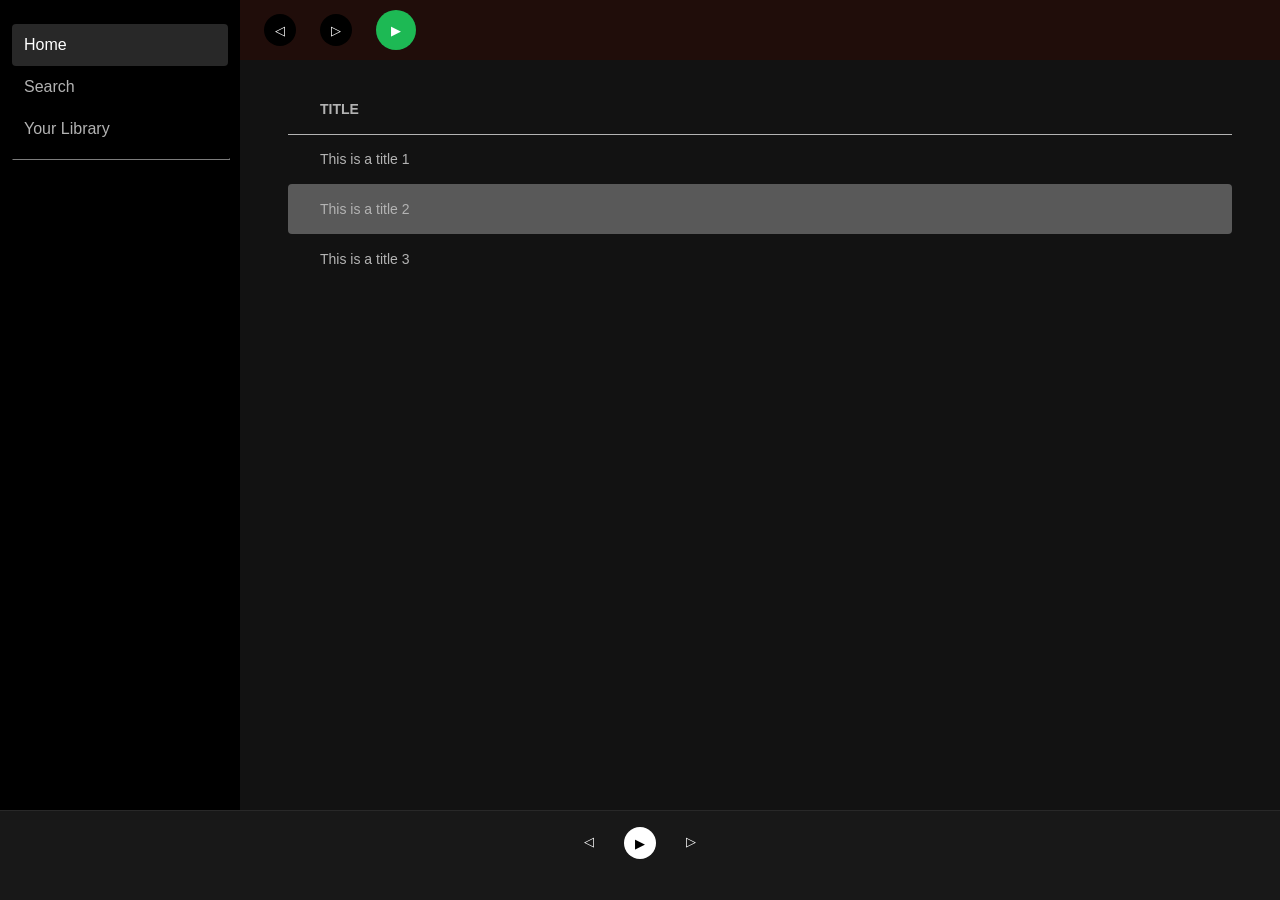
<file: Dag2/Spotify - oef3/index.html>
<!DOCTYPE html>
<html lang="en">
<head>
    <meta charset="UTF-8">
    <meta http-equiv="X-UA-Compatible" content="IE=edge">
    <meta name="viewport" content="width=device-width, initial-scale=1.0">
    <title>Document</title>
    <link rel="stylesheet" href="style.css">
</head>
<body>
    <header>
        <button class="back">◁</button>
        <button class="next">▷</button>
        <button class="play">▶</button>
    </header>

    <aside>
        <nav>
            <label class="active">Home</label>
            <label>Search</label>
            <label>Your Library</label>
            <hr />
        </nav>
    </aside>

    <main>
        <table>
            <thead>
                <tr>
                    <th>Title</th>
                </tr>
            </thead>
            <tbody>
                <tr onclick="rowSelect(event)">
                    <td>This is a title 1</td>
                </tr>
                <tr onclick="rowSelect(event)" class="active">
                    <td>This is a title 2</td>
                </tr>
                <tr onclick="rowSelect(event)">
                    <td>This is a title 3</td>
                </tr>
            </tbody>
        </table>
    </main>

    <footer>
        <button class="back">◁</button>
        <button class="play">▶</button>
        <button class="next">▷</button>
    </footer>

    <div class="popup">
        <div class="popup-overlay"></div>

        <div class="popup-content">
            <h1>Welkom bij Spotify</h1>

            <button>Ga verder...</button>
        </div>
    </div>

    <script src="main.js"></script>
</body>
</html>
</file>
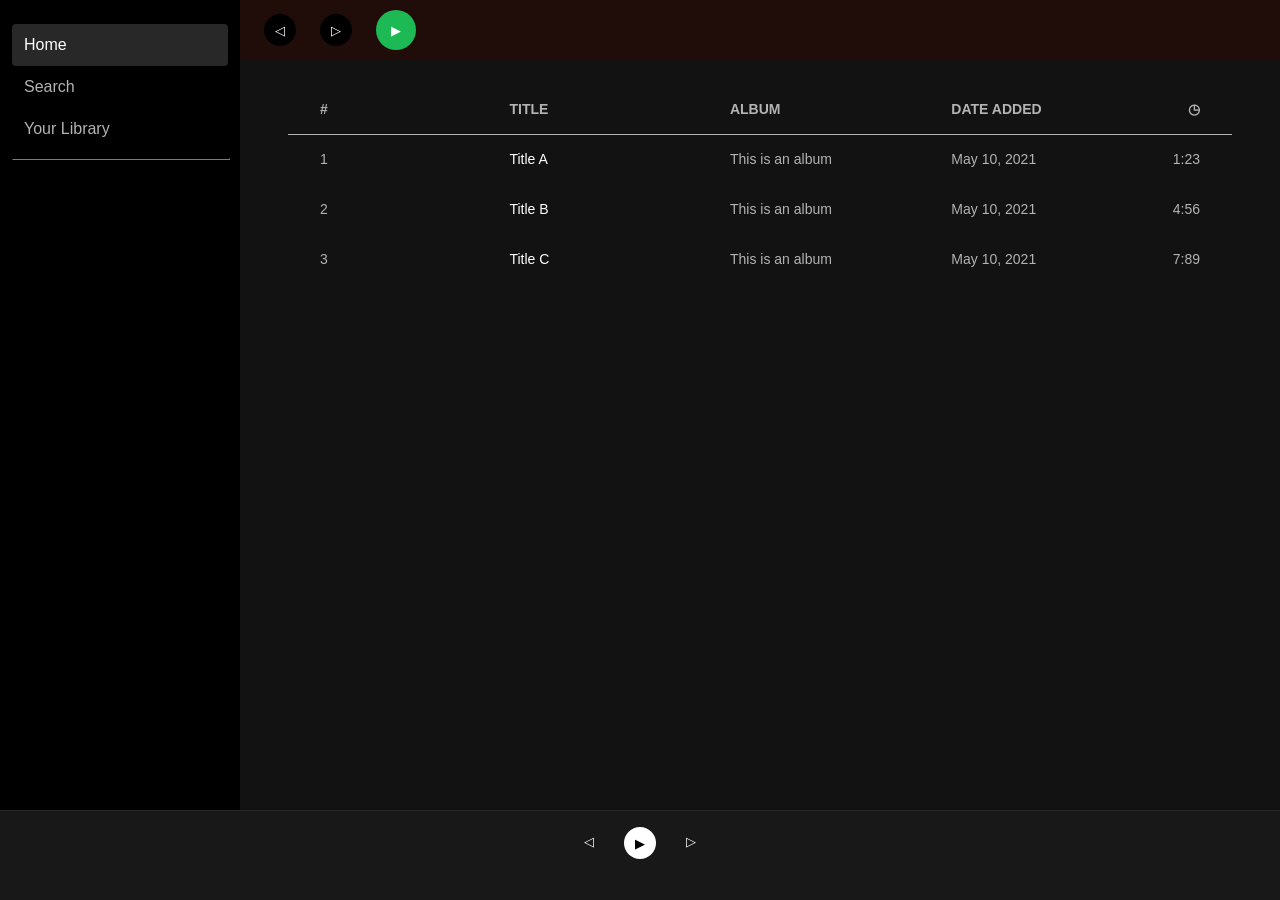
<file: Dag3/Spotify - oef1/index.html>
<!DOCTYPE html>
<html lang="en">
<head>
    <meta charset="UTF-8">
    <meta http-equiv="X-UA-Compatible" content="IE=edge">
    <meta name="viewport" content="width=device-width, initial-scale=1.0">
    <title>Document</title>
    <link rel="stylesheet" href="style.css">
</head>
<body>
    <header>
        <button class="back">◁</button>
        <button class="next">▷</button>
        <button class="play">▶</button>
    </header>

    <aside>
        <nav>
            <label class="active">Home</label>
            <label>Search</label>
            <label>Your Library</label>
            <hr />
        </nav>
    </aside>

    <main>
        <table>
            <thead>
                <tr>
                    <th>#</th>
                    <th>Title</th>
                    <th>Album</th>
                    <th>Date added</th>
                    <th>◷</th>
                </tr>
            </thead>
            <tbody>
                <tr>
                    <td>1</td>
                    <td>Title A</td>
                    <td>This is an album</td>
                    <td>May 10, 2021</td>
                    <td>3:41</td>
                </tr>
                <tr class="active">
                    <td>2</td>
                    <td>Title B</td>
                    <td>This is an album</td>
                    <td>May 10, 2021</td>
                    <td>4:17</td>
                </tr>
                <tr>
                    <td>3</td>
                    <td>Title C</td>
                    <td>This is an album</td>
                    <td>May 10, 2021</td>
                    <td>4:17</td>
                </tr>
            </tbody>
        </table>
    </main>

    <footer>
        <button class="back">◁</button>
        <button class="play">▶</button>
        <button class="next">▷</button>
    </footer>

    <div class="popup">
        <div class="popup-overlay"></div>

        <div class="popup-content">
            <h1>Welkom bij Spotify</h1>

            <button>Ga verder...</button>
        </div>
    </div>

    <script src="main.js"></script>
</body>
</html>
</file>
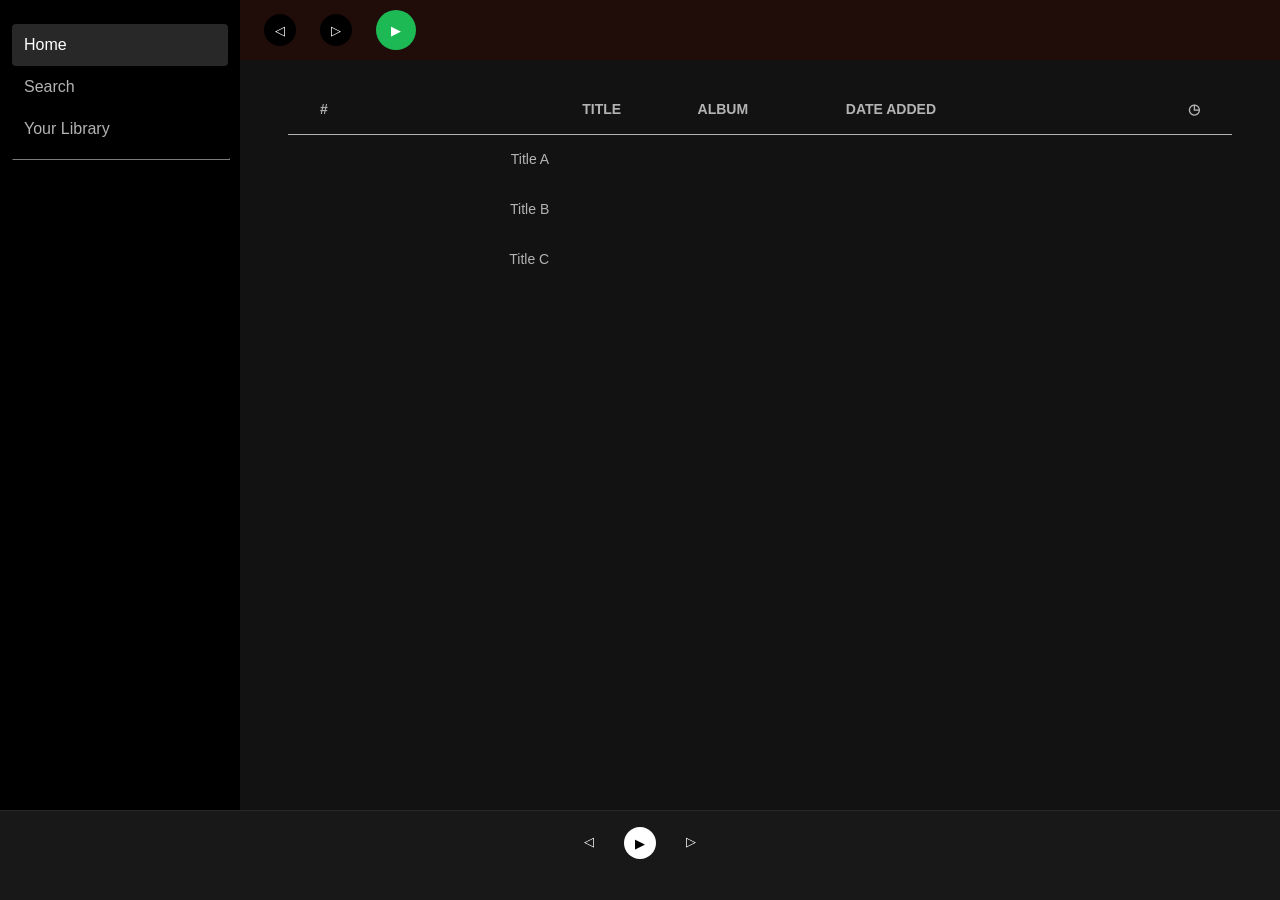
<file: Dag3/Spotify/index.html>
<!DOCTYPE html>
<html lang="en">
<head>
    <meta charset="UTF-8">
    <meta http-equiv="X-UA-Compatible" content="IE=edge">
    <meta name="viewport" content="width=device-width, initial-scale=1.0">
    <title>Document</title>
    <link rel="stylesheet" href="style.css">
</head>
<body>
    <header>
        <button class="back">◁</button>
        <button class="next">▷</button>
        <button class="play">▶</button>
    </header>

    <aside>
        <nav>
            <label class="active">Home</label>
            <label>Search</label>
            <label>Your Library</label>
            <hr />
        </nav>
    </aside>

    <main>
        <table>
            <thead>
                <tr>
                    <th>#</th>
                    <th>Title</th>
                    <th>Album</th>
                    <th>Date added</th>
                    <th>◷</th>
                </tr>
            </thead>
            <tbody>
                <tr>
                    <td>1</td>
                    <td>Title A</td>
                    <td>This is a album</td>
                    <td>May 10, 2021</td>
                    <td>3:41</td>
                </tr>
                <tr class="active">
                    <td>2</td>
                    <td>Title B</td>
                    <td>This is a album</td>
                    <td>May 10, 2021</td>
                    <td>4:17</td>
                </tr>
                <tr>
                    <td>3</td>
                    <td>Title C</td>
                    <td>This is a album</td>
                    <td>May 10, 2021</td>
                    <td>4:17</td>
                </tr>
            </tbody>
        </table>
    </main>

    <footer>
        <button class="back">◁</button>
        <button class="play">▶</button>
        <button class="next">▷</button>
    </footer>

    <div class="popup">
        <div class="popup-overlay"></div>

        <div class="popup-content">
            <h1>Welkom bij Spotify</h1>

            <button>Ga verder...</button>
        </div>
    </div>

    <script src="main.js"></script>
</body>
</html>
</file>
<file: Dag2/Spotify - oef3/style.css>
html,
body {
    margin: 0;
    padding: 0;
    font-family: 'Lucida Sans', 'Lucida Sans Regular', 'Lucida Grande', 'Lucida Sans Unicode', Geneva, Verdana, sans-serif;
}

body {
    height: 100vh;
    width: 100vw;
    display: grid;
    grid-template-columns: 240px 1fr;
    grid-template-rows: 60px 1fr 90px;
    grid-template-areas: "aside header" "aside main" "footer footer";
}


/* --- HEADER --- */
header {
    grid-area: header;
    background-color: #200d0a;
    padding: 0 24px;
    display: grid;
    grid-template-columns: auto auto auto;
    justify-content: start;
    align-items: center;
    grid-gap: 24px;
}

header .play {
    height: 40px;
    width: 40px;
    border-radius: 20px;
    border: none;
    background-color: #1db954;
    color: #fff;
    cursor: pointer;;
}

header .play:hover {
    transform: scale(1.05);
}

header .back,
header .next  {
    height: 32px;
    width: 32px;
    border-radius: 16px;
    border: none;
    background-color: #000;
    color: #fff;
    cursor: pointer;
}


/* --- MAIN --- */
main {
    grid-area: main;
    background-color: #121212;
    padding: 24px 48px;
}

main table {
    color: #b3b3b3;
    width: 100%;
    border-collapse: collapse;
}

main table thead tr {
    border-bottom: 1px solid ;
    height: 50px;
    cursor: default;
    font-size: 14px;
}

main table thead tr th {
    text-transform: uppercase;
    text-align: start;
}

main table tbody tr {
    height: 50px;
    cursor: pointer;
    font-size: 14px;
}

main table thead tr th,
main table tbody tr td {
    border-radius: 4px;
    padding: 0 32px;
}

main table tbody tr:hover {
    background-color: #2a2a2a;
}

main table tbody tr.active {
    background-color: #595959;
}


/* --- ASIDE --- */
aside {
    grid-area: aside;
    background-color: #000;
}

aside nav {
    margin-top: 24px;
    padding: 0 12px;
    display: grid;
    grid-template-rows: auto;
}

aside nav label {
    color: #fff;
    font-size: 16px;
    font-weight: 500;
    color: #b3b3b3;
    padding: 12px;
    border-radius: 4px;
    cursor: pointer;
}

aside nav label:hover {
    color: #fff;
    transition: color 0.4s;
}

aside nav label.active {
    color: #fff;
    background-color: #282828;
}

aside nav hr {
    border-color: #282828;
    width: 100%;
}


/* --- FOOTER --- */
footer {
    grid-area: footer;
    background-color: #181818;
    border-top: 1px solid #282828;
    display: grid;
    grid-template-columns: auto auto auto;
    justify-content: center;
    grid-gap: 24px;
    align-items: start;
    padding: 16px;
}

footer .play {
    height: 32px;
    width: 32px;
    border-radius: 16px;
    border: none;
    background-color: #fff;
    color: #000;
    cursor: pointer;
}

footer .play:hover {
    transform: scale(1.05);
}

footer .back,
footer .next  {
    margin-top: 6px;
    background-color: transparent;
    border: none;
    color: #fff;
    text-align: center;
    cursor: pointer;
}


/* --- POPUP  --- */
.popup {
    position: fixed;
    height: 100vh;
    width: 100vw;
    display: none;
    justify-items: center;
}

.popup.show {
    display: grid;
}

.popup .popup-overlay {
    position: fixed;
    height: 100vh;
    width: 100vw;
    background-color: #000;
    opacity: 0.5;
    
    z-index: 100;
}

.popup .popup-content {
    position: absolute;
    top: 150px;
    z-index: 200;
    height: 400px;
    width: 600px;
    background-color: #fff;
    box-shadow: 0 10px 16px 0 rgb(0 0 0 / 20%), 0 6px 20px 0 rgb(0 0 0 / 19%);
    border-radius: 5px;
    padding: 24px;
    display: grid;
    justify-items: center;
}

.popup .popup-content button {
    height: 40px;
    border-radius: 20px;
    padding: 6px 24px;
    border: 2px solid black;
    background-color: transparent;
    width: 130px;
    cursor: pointer;
}

.popup .popup-content button:hover {
    transform: scale(1.05);
}
</file>
<file: Dag3/Spotify - oef1/style.css>
html,
body {
    margin: 0;
    padding: 0;
    font-family: 'Lucida Sans', 'Lucida Sans Regular', 'Lucida Grande', 'Lucida Sans Unicode', Geneva, Verdana, sans-serif;
}

body {
    height: 100vh;
    width: 100vw;
    display: grid;
    grid-template-columns: 240px 1fr;
    grid-template-rows: 60px 1fr 90px;
    grid-template-areas: "aside header" "aside main" "footer footer";
}


/* --- HEADER --- */
header {
    grid-area: header;
    background-color: #200d0a;
    padding: 0 24px;
    display: grid;
    grid-template-columns: auto auto auto;
    justify-content: start;
    align-items: center;
    grid-gap: 24px;
}

header .play {
    height: 40px;
    width: 40px;
    border-radius: 20px;
    border: none;
    background-color: #1db954;
    color: #fff;
	cursor: pointer;
}

header .play:hover {
    transform: scale(1.05);
}

header .back,
header .next  {
    height: 32px;
    width: 32px;
    border-radius: 16px;
    border: none;
    background-color: #000;
    color: #fff;
    cursor: pointer;
}


/* --- MAIN --- */
main {
    grid-area: main;
    background-color: #121212;
    padding: 24px 48px;
}

main table {
    color: #b3b3b3;
    width: 100%;
    border-collapse: collapse;
}

main table thead tr {
    border-bottom: 1px solid ;
    height: 50px;
    cursor: default;
    font-size: 14px;
}

main table thead tr th {
    text-transform: uppercase;
    width: 25%;
}

main table thead tr th:not(:last-of-type) {
    text-align: start;
}

main table thead tr th,
main table tbody tr td:last-of-type {
    text-align: end;
}

main table tbody tr {
    height: 50px;
    cursor: pointer;
    font-size: 14px;
}

main table thead tr th:first-of-type,
main table tbody tr td:first-of-type {
    border-radius: 4px 0 0 4px;
    padding-left: 32px;
}

main table tbody tr td:nth-of-type(2) {
    color: #fff;
}

main table thead tr th:last-of-type,
main table tbody tr td:last-of-type {
    border-radius: 0 4px 4px 0;
    padding-right: 32px;

}

main table tbody tr:hover {
    background-color: #2a2a2a;
}

main table tbody tr.active {
    background-color: #595959;
}


/* --- ASIDE --- */
aside {
    grid-area: aside;
    background-color: #000;
}

aside nav {
    margin-top: 24px;
    padding: 0 12px;
    display: grid;
    grid-template-rows: auto;
}

aside nav label {
    color: #fff;
    font-size: 16px;
    font-weight: 500;
    color: #b3b3b3;
    padding: 12px;
    border-radius: 4px;
    cursor: pointer;
}

aside nav label:hover {
    color: #fff;
    transition: color 0.4s;
}

aside nav label.active {
    color: #fff;
    background-color: #282828;
}

aside nav hr {
    border-color: #282828;
    width: 100%;
}


/* --- FOOTER --- */
footer {
    grid-area: footer;
    background-color: #181818;
    border-top: 1px solid #282828;
    display: grid;
    grid-template-columns: auto auto auto;
    justify-content: center;
    grid-gap: 24px;
    align-items: start;
    padding: 16px;
}

footer .play {
    height: 32px;
    width: 32px;
    border-radius: 16px;
    border: none;
    background-color: #fff;
    color: #000;
	cursor: pointer;
}

footer .play:hover {
    transform: scale(1.05);
}

footer .back,
footer .next  {
    margin-top: 6px;
    background-color: transparent;
    border: none;
    color: #fff;
    text-align: center;
    cursor: pointer;
}


/* --- POPUP  --- */
.popup {
    position: fixed;
    height: 100vh;
    width: 100vw;
    display: none;
    justify-items: center;
}

.popup.show {
    display: grid;
}

.popup .popup-overlay {
    position: fixed;
    height: 100vh;
    width: 100vw;
    background-color: #000;
    opacity: 0.5;
    
    z-index: 100;
}

.popup .popup-content {
    position: absolute;
    top: 150px;
    z-index: 200;
    height: 400px;
    width: 600px;
    background-color: #fff;
    box-shadow: 0 10px 16px 0 rgb(0 0 0 / 20%), 0 6px 20px 0 rgb(0 0 0 / 19%);
    border-radius: 5px;
    padding: 24px;
    display: grid;
    justify-items: center;
}

.popup .popup-content button {
    height: 40px;
    border-radius: 20px;
    padding: 6px 24px;
    border: 2px solid black;
    background-color: transparent;
    width: 130px;
    cursor: pointer;
}

.popup .popup-content button:hover {
    transform: scale(1.05);
}
</file>
<file: Dag3/Spotify/style.css>
html,
body {
    margin: 0;
    padding: 0;
    font-family: 'Lucida Sans', 'Lucida Sans Regular', 'Lucida Grande', 'Lucida Sans Unicode', Geneva, Verdana, sans-serif;
}

body {
    height: 100vh;
    width: 100vw;
    display: grid;
    grid-template-columns: 240px 1fr;
    grid-template-rows: 60px 1fr 90px;
    grid-template-areas: "aside header" "aside main" "footer footer";
}


/* --- HEADER --- */
header {
    grid-area: header;
    background-color: #200d0a;
    padding: 0 24px;
    display: grid;
    grid-template-columns: auto auto auto;
    justify-content: start;
    align-items: center;
    grid-gap: 24px;
}

header .play {
    height: 40px;
    width: 40px;
    border-radius: 20px;
    border: none;
    background-color: #1db954;
    color: #fff;
	cursor: pointer;
}

header .play:hover {
    transform: scale(1.05);
}

header .back,
header .next  {
    height: 32px;
    width: 32px;
    border-radius: 16px;
    border: none;
    background-color: #000;
    color: #fff;
    cursor: pointer;
}


/* --- MAIN --- */
main {
    grid-area: main;
    background-color: #121212;
    padding: 24px 48px;
}

main table {
    color: #b3b3b3;
    width: 100%;
    border-collapse: collapse;
}

main table thead tr {
    border-bottom: 1px solid ;
    height: 50px;
    cursor: default;
    font-size: 14px;
}

main table thead tr th {
    text-transform: uppercase;
}

main table thead tr th:not(:last-of-type) {
    text-align: start;
}

main table thead tr th,
main table tbody tr td:last-of-type {
    text-align: end;
}

main table tbody tr {
    height: 50px;
    cursor: pointer;
    font-size: 14px;
}

main table thead tr th:first-of-type,
main table tbody tr td:first-of-type {
    border-radius: 4px 0 0 4px;
    padding-left: 32px;
}

main table tbody tr td:nth-of-type(2) {
    color: #fff;
}

main table thead tr th:last-of-type,
main table tbody tr td:last-of-type {
    border-radius: 0 4px 4px 0;
    padding-right: 32px;

}

main table tbody tr:hover {
    background-color: #2a2a2a;
}

main table tbody tr.active {
    background-color: #595959;
}


/* --- ASIDE --- */
aside {
    grid-area: aside;
    background-color: #000;
}

aside nav {
    margin-top: 24px;
    padding: 0 12px;
    display: grid;
    grid-template-rows: auto;
}

aside nav label {
    color: #fff;
    font-size: 16px;
    font-weight: 500;
    color: #b3b3b3;
    padding: 12px;
    border-radius: 4px;
    cursor: pointer;
}

aside nav label:hover {
    color: #fff;
    transition: color 0.4s;
}

aside nav label.active {
    color: #fff;
    background-color: #282828;
}

aside nav hr {
    border-color: #282828;
    width: 100%;
}


/* --- FOOTER --- */
footer {
    grid-area: footer;
    background-color: #181818;
    border-top: 1px solid #282828;
    display: grid;
    grid-template-columns: auto auto auto;
    justify-content: center;
    grid-gap: 24px;
    align-items: start;
    padding: 16px;
}

footer .play {
    height: 32px;
    width: 32px;
    border-radius: 16px;
    border: none;
    background-color: #fff;
    color: #000;
	cursor: pointer;
}

footer .play:hover {
    transform: scale(1.05);
}

footer .back,
footer .next  {
    margin-top: 6px;
    background-color: transparent;
    border: none;
    color: #fff;
    text-align: center;
    cursor: pointer;
}


/* --- POPUP  --- */
.popup {
    position: fixed;
    height: 100vh;
    width: 100vw;
    display: none;
    justify-items: center;
}

.popup.show {
    display: grid;
}

.popup .popup-overlay {
    position: fixed;
    height: 100vh;
    width: 100vw;
    background-color: #000;
    opacity: 0.5;
    
    z-index: 100;
}

.popup .popup-content {
    position: absolute;
    top: 150px;
    z-index: 200;
    height: 400px;
    width: 600px;
    background-color: #fff;
    box-shadow: 0 10px 16px 0 rgb(0 0 0 / 20%), 0 6px 20px 0 rgb(0 0 0 / 19%);
    border-radius: 5px;
    padding: 24px;
    display: grid;
    justify-items: center;
}

.popup .popup-content button {
    height: 40px;
    border-radius: 20px;
    padding: 6px 24px;
    border: 2px solid black;
    background-color: transparent;
    width: 130px;
    cursor: pointer;
}

.popup .popup-content button:hover {
    transform: scale(1.05);
}
</file>
